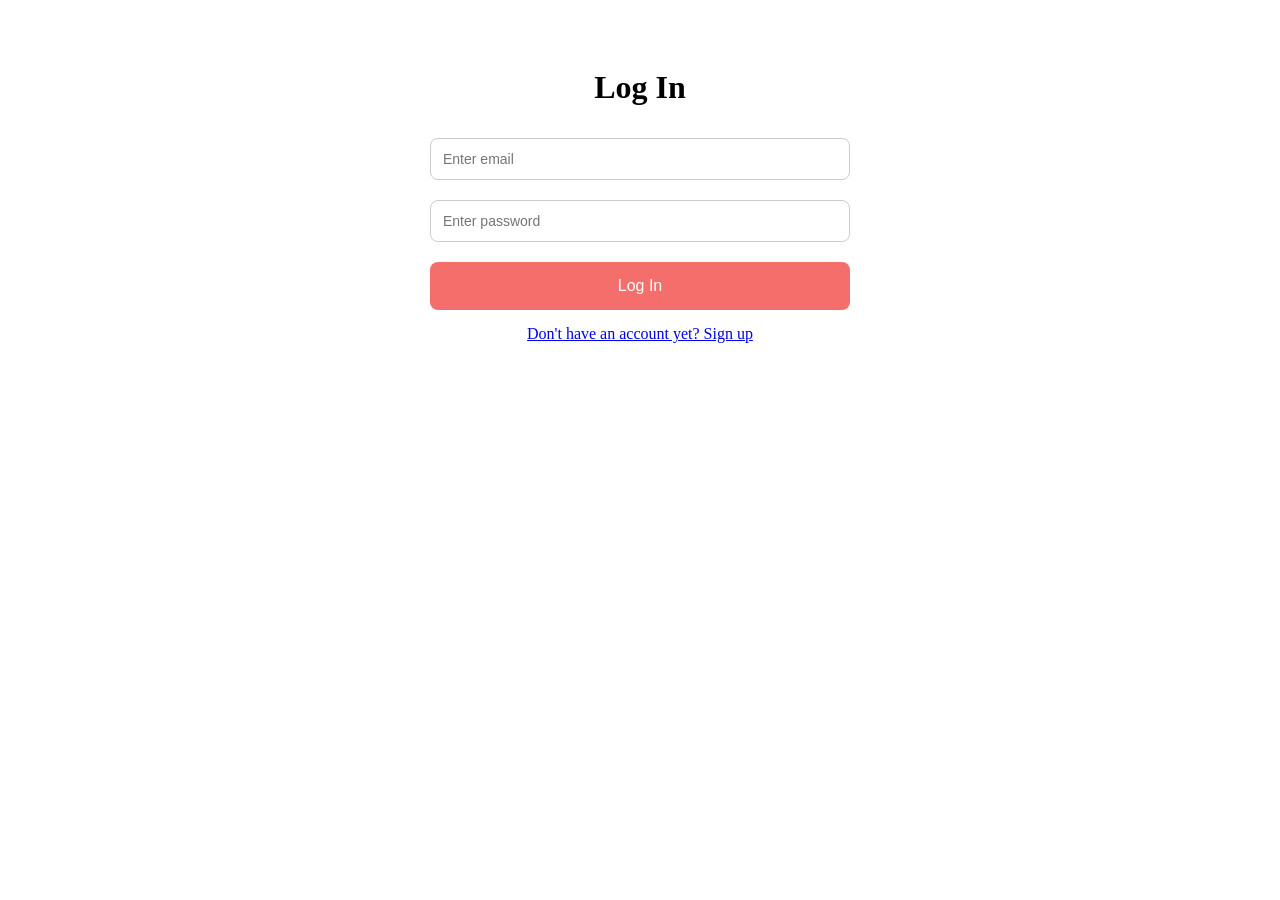
<file: templates/login.html>
<!DOCTYPE html>
<html>

<head>
   <link rel="stylesheet" href="/static/login.css">
</head>

<body>
   <div class="login-container">

      <h1>Log In</h1>

      <form method="post" action="/login">
         <input type="text" name="email" placeholder="Enter email" required>
         <input type="password" name="password" placeholder="Enter password" required>
         <button type="submit">Log In</button>
      </form>

      <div class="signup-link">
         <a href="/signup">Don't have an account yet? Sign up</a>
      </div>
   </div>
</body>

</html>
</file>
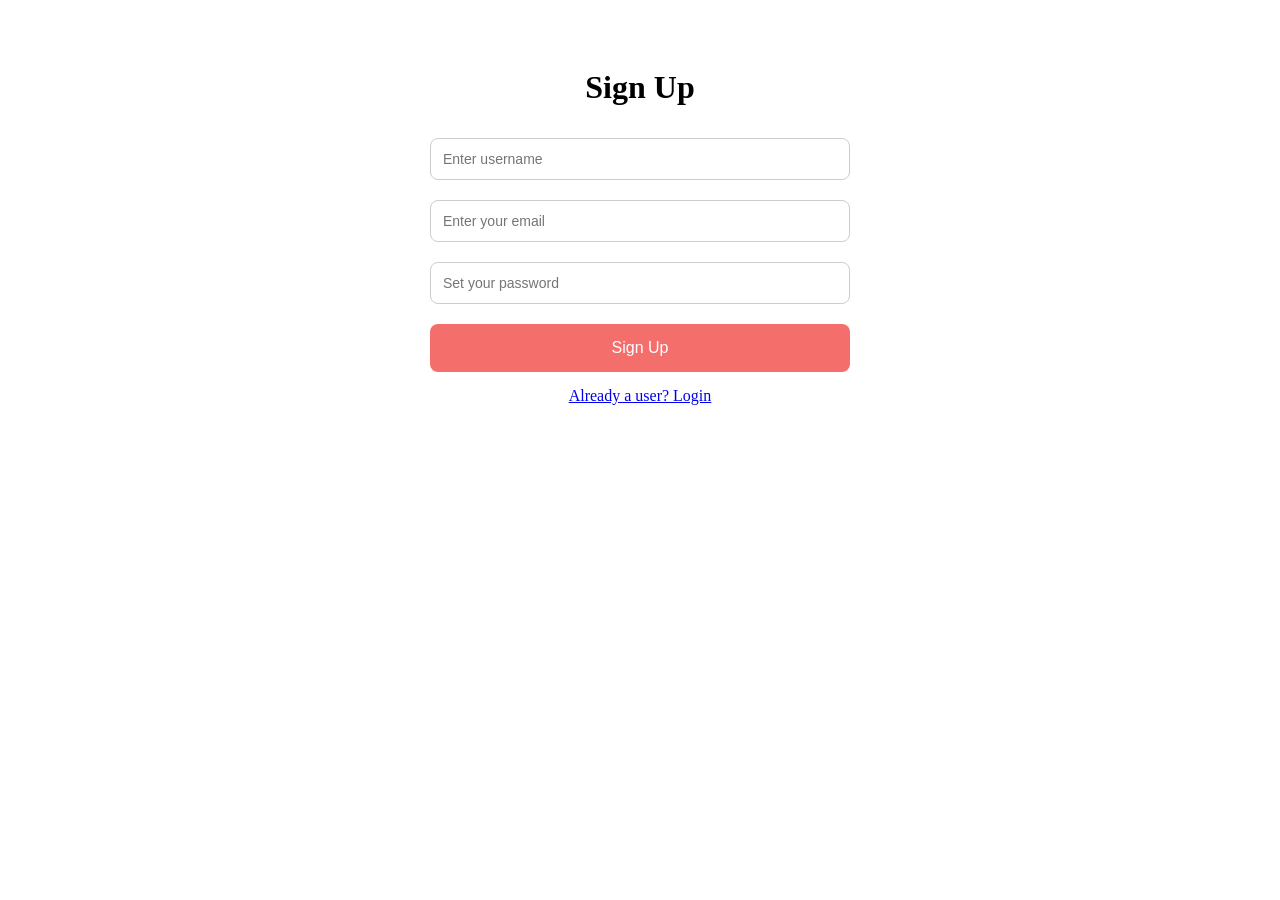
<file: templates/signup.html>
<!DOCTYPE html>
<html>

<head>
   <link rel="stylesheet" href="/static/signup.css">
</head>

<body>
   <div class="signup-container">

      <h1>Sign Up</h1>

      <form method="post" action="/signup">
         <input type="text" name="username" placeholder="Enter username" required>
         <input type="text" name="email" placeholder="Enter your email" required>
         <input type="password" name="password" placeholder="Set your password" required>
         <button type="submit">Sign Up</button>
      </form>

      <div class="login-link">
         <a href="/login">Already a user? Login</a>
      </div>
   </div>
</body>

</html>
</file>
<file: static/login.css>
* {
    box-sizing: border-box;
}

body {
    display: flex;
    justify-content: center;
}

.login-container {
    background: white;
    padding: 40px;
    border-radius: 12px;
    width: 500px;
    text-align: center;
    display: flex;
    flex-direction: column;
    justify-content: center;
    align-items: center;
}

input {
    width: 100%;
    padding: 12px;
    margin: 10px 0;
    border-radius: 8px;
    border: 1px solid #ccc;
    font-size: 14px;
}

button {
    width: 100%;
    padding: 15px;
    background: rgb(244, 110, 108);
    border: none;
    color: white;
    font-size: 16px;
    border-radius: 8px;
    cursor: pointer;
    margin-top: 10px;
    margin-left: px;
}

button:hover {
    background: rgb(240, 82, 79);
}

.signup-link {
    margin-top: 15px;
    font-size: 16px;
}

.signup-link a:hover {
    text-decoration: underline;
}
</file>
<file: static/signup.css>
* {
    box-sizing: border-box;
}

body {
    display: flex;
    justify-content: center;
}

.signup-container {
    background: white;
    padding: 40px;
    border-radius: 12px;
    width: 500px;
    text-align: center;
    display: flex;
    flex-direction: column;
    justify-content: center;
    align-items: center;
}

input {
    width: 100%;
    padding: 12px;
    margin: 10px 0;
    border-radius: 8px;
    border: 1px solid #ccc;
    font-size: 14px;
}

button {
    width: 100%;
    padding: 15px;
    background: rgb(244, 110, 108);
    border: none;
    color: white;
    font-size: 16px;
    border-radius: 8px;
    cursor: pointer;
    margin-top: 10px;
    margin-left: px;
}

button:hover {
    background: rgb(240, 82, 79);
}

.login-link {
    margin-top: 15px;
    font-size: 16px;
}

.login-link a:hover {
    text-decoration: underline;
}
</file>
